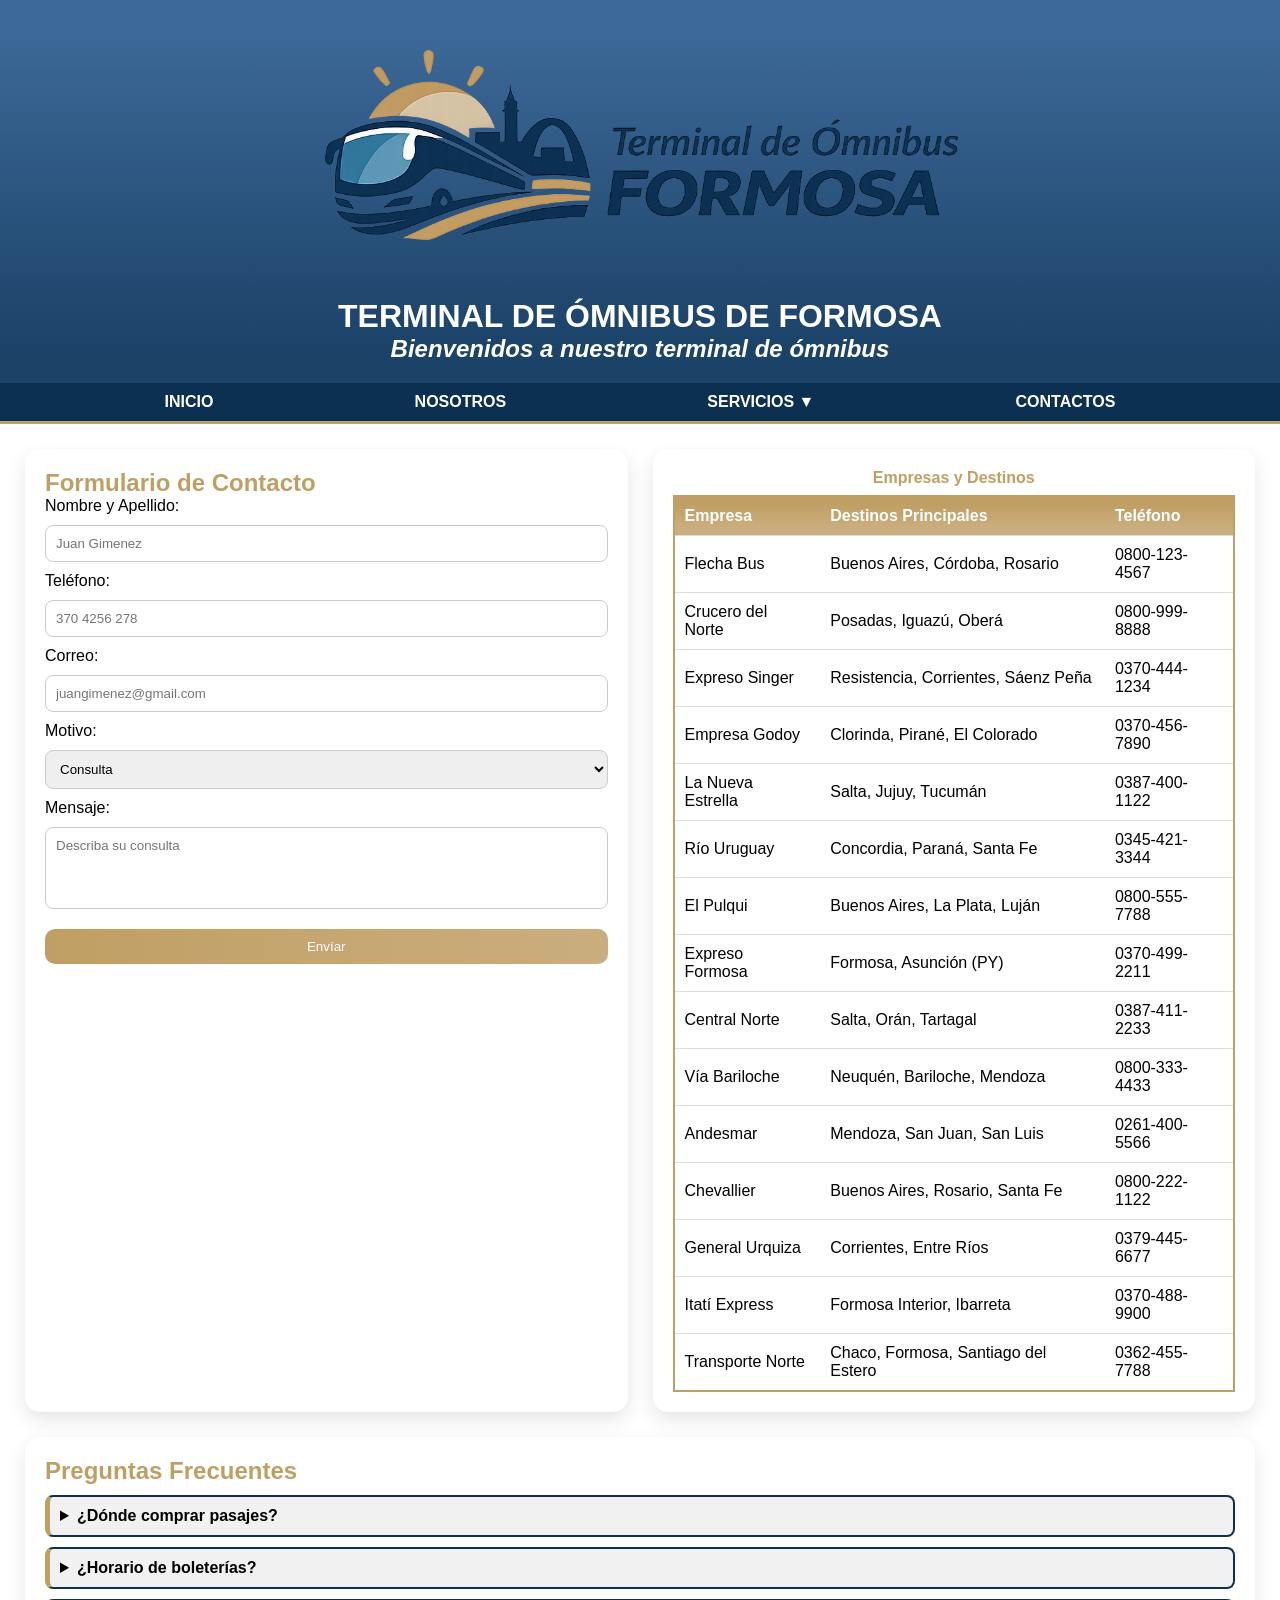
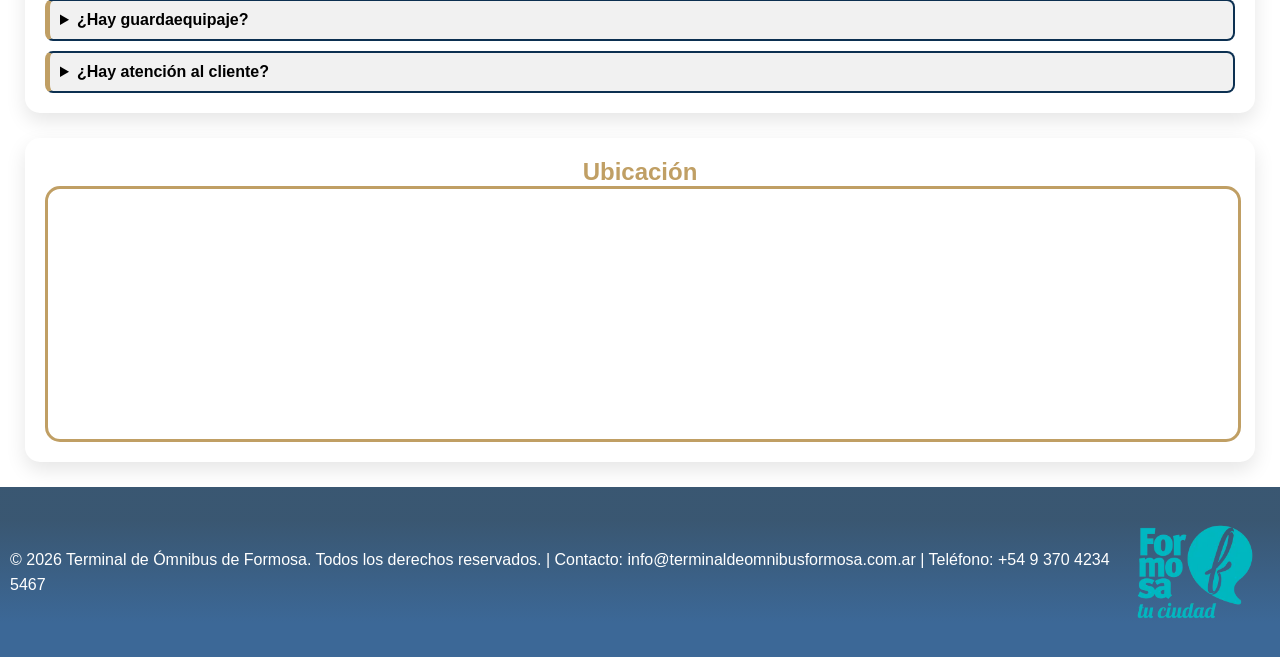
<file: contactos.html>
<!doctype html>
<html lang="en">
  <head>
    <meta charset="UTF-8" />
    <meta name="viewport" content="width=device-width, initial-scale=1.0" />
    <title>Contactos</title>
    <link rel="stylesheet" href="assets/css/contactos.css" />
  </head>
  <body>
    <div class="container">
      <header>
        <div class="header-image">
          <img
            src="assets/img/logoterminal.png"
            alt="logo terminal de ómnibus de Formosa"
            class="header-logo"
          />
        </div>
        <h1><b>TERMINAL DE ÓMNIBUS DE FORMOSA</b></h1>
        <h2><i>Bienvenidos a nuestro terminal de ómnibus</i></h2>
      </header>

      <nav class="menu-nav">
        <ul>
          <li><a href="index.html">INICIO</a></li>
          <li><a href="nosotros.html">NOSOTROS</a></li>
          <li>
            <a href="#">SERVICIOS ▼</a>
            <ul class="submenu">
              <li><a href="pasajes.html">Sacá tu Pasaje</a></li>
              <li>
                <a href="encomiendas.html">Encomiendas y Envíos</a>
              </li>
            </ul>
          </li>
          <li><a href="#">CONTACTOS</a></li>
        </ul>
      </nav>
      <main class="contactos-page">
        <section class="contacto-form">
          <h2>Formulario de Contacto</h2>
          <form class="form-input" action="#" method="post">
            <label for="name-surname">Nombre y Apellido:</label>
            <input
              type="text"
              name="name-surname"
              id="name-surname"
              placeholder="Juan Gimenez"
              required
            />

            <label for="tel">Teléfono:</label>
            <input
              type="tel"
              name="tel"
              id="tel"
              placeholder="370 4256 278"
              required
            />

            <label for="mail">Correo:</label>
            <input
              type="email"
              name="mail"
              id="mail"
              placeholder="juangimenez@gmail.com"
              required
            />

            <label for="motivo">Motivo:</label>
            <select name="motivo" id="motivo">
              <option value="consulta">Consulta</option>
              <option value="reclamo">Reclamo</option>
              <option value="objetos">Objetos Perdidos</option>
              <option value="otros">Otros</option>
            </select>

            <label for="mensaje">Mensaje:</label>
            <textarea
              name="mensaje"
              id="mensaje"
              placeholder="Describa su consulta"
              rows="4"
            ></textarea>

            <button type="submit">Envíar</button>
          </form>
        </section>

        <section class="contactos-table">
          <table class="table-structure">
            <caption>
              Empresas y Destinos
            </caption>

            <thead>
              <tr>
                <th>Empresa</th>
                <th>Destinos Principales</th>
                <th>Teléfono</th>
              </tr>
            </thead>

            <tbody>
              <tr>
                <td>Flecha Bus</td>
                <td>Buenos Aires, Córdoba, Rosario</td>
                <td>0800-123-4567</td>
              </tr>

              <tr>
                <td>Crucero del Norte</td>
                <td>Posadas, Iguazú, Oberá</td>
                <td>0800-999-8888</td>
              </tr>

              <tr>
                <td>Expreso Singer</td>
                <td>Resistencia, Corrientes, Sáenz Peña</td>
                <td>0370-444-1234</td>
              </tr>

              <tr>
                <td>Empresa Godoy</td>
                <td>Clorinda, Pirané, El Colorado</td>
                <td>0370-456-7890</td>
              </tr>

              <tr>
                <td>La Nueva Estrella</td>
                <td>Salta, Jujuy, Tucumán</td>
                <td>0387-400-1122</td>
              </tr>

              <tr>
                <td>Río Uruguay</td>
                <td>Concordia, Paraná, Santa Fe</td>
                <td>0345-421-3344</td>
              </tr>

              <tr>
                <td>El Pulqui</td>
                <td>Buenos Aires, La Plata, Luján</td>
                <td>0800-555-7788</td>
              </tr>

              <tr>
                <td>Expreso Formosa</td>
                <td>Formosa, Asunción (PY)</td>
                <td>0370-499-2211</td>
              </tr>

              <tr>
                <td>Central Norte</td>
                <td>Salta, Orán, Tartagal</td>
                <td>0387-411-2233</td>
              </tr>

              <tr>
                <td>Vía Bariloche</td>
                <td>Neuquén, Bariloche, Mendoza</td>
                <td>0800-333-4433</td>
              </tr>

              <tr>
                <td>Andesmar</td>
                <td>Mendoza, San Juan, San Luis</td>
                <td>0261-400-5566</td>
              </tr>

              <tr>
                <td>Chevallier</td>
                <td>Buenos Aires, Rosario, Santa Fe</td>
                <td>0800-222-1122</td>
              </tr>

              <tr>
                <td>General Urquiza</td>
                <td>Corrientes, Entre Ríos</td>
                <td>0379-445-6677</td>
              </tr>

              <tr>
                <td>Itatí Express</td>
                <td>Formosa Interior, Ibarreta</td>
                <td>0370-488-9900</td>
              </tr>

              <tr>
                <td>Transporte Norte</td>
                <td>Chaco, Formosa, Santiago del Estero</td>
                <td>0362-455-7788</td>
              </tr>
            </tbody>
          </table>
        </section>

        <section class="preguntas-frec">
          <h2>Preguntas Frecuentes</h2>

          <details>
            <summary>¿Dónde comprar pasajes?</summary>
            <p>
              Los pasajes se pueden adquirir en boleterías o de forma online.
            </p>
          </details>

          <details>
            <summary>¿Horario de boleterías?</summary>
            <p>De 06:00 a 22:00 hs todos los días.</p>
          </details>

          <details>
            <summary>¿Hay guardaequipaje?</summary>
            <p>Sí, disponible dentro de la terminal.</p>
          </details>

          <details>
            <summary>¿Hay atención al cliente?</summary>
            <p>Sí, en el sector de informes.</p>
          </details>
        </section>

        <section class="contactos-map">
          <h2>Ubicación</h2>
          <div class="map-container">
            <iframe
              src="https://www.google.com/maps/embed?pb=!1m18!1m12!1m3!1d3580.18171465026!2d-58.196700024118776!3d-26.190766477084868!2m3!1f0!2f0!3f0!3m2!1i1024!2i768!4f13.1!3m3!1m2!1s0x945caf3f0fef9c9b%3A0x8536237dc308398d!2sTERMINAL%20DE%20%C3%93MNIBUS%20DE%20FORMOSA!5e0!3m2!1ses!2sar!4v1776659757624!5m2!1ses!2sar"
              allowfullscreen=""
              loading="lazy"
              referrerpolicy="no-referrer-when-downgrade"
            ></iframe>
          </div>
        </section>
      </main>

      <footer>
        <p>
          &copy; 2026 Terminal de Ómnibus de Formosa. Todos los derechos
          reservados. | Contacto: info@terminaldeomnibusformosa.com.ar |
          Teléfono: +54 9 370 4234 5467
        </p>
        <img
          src="assets/img/formosa-tu-ciudad.webp"
          alt="Formosa, tu ciudad"
          class="footer-image"
        />
      </footer>
    </div>
  </body>
</html>
</file>
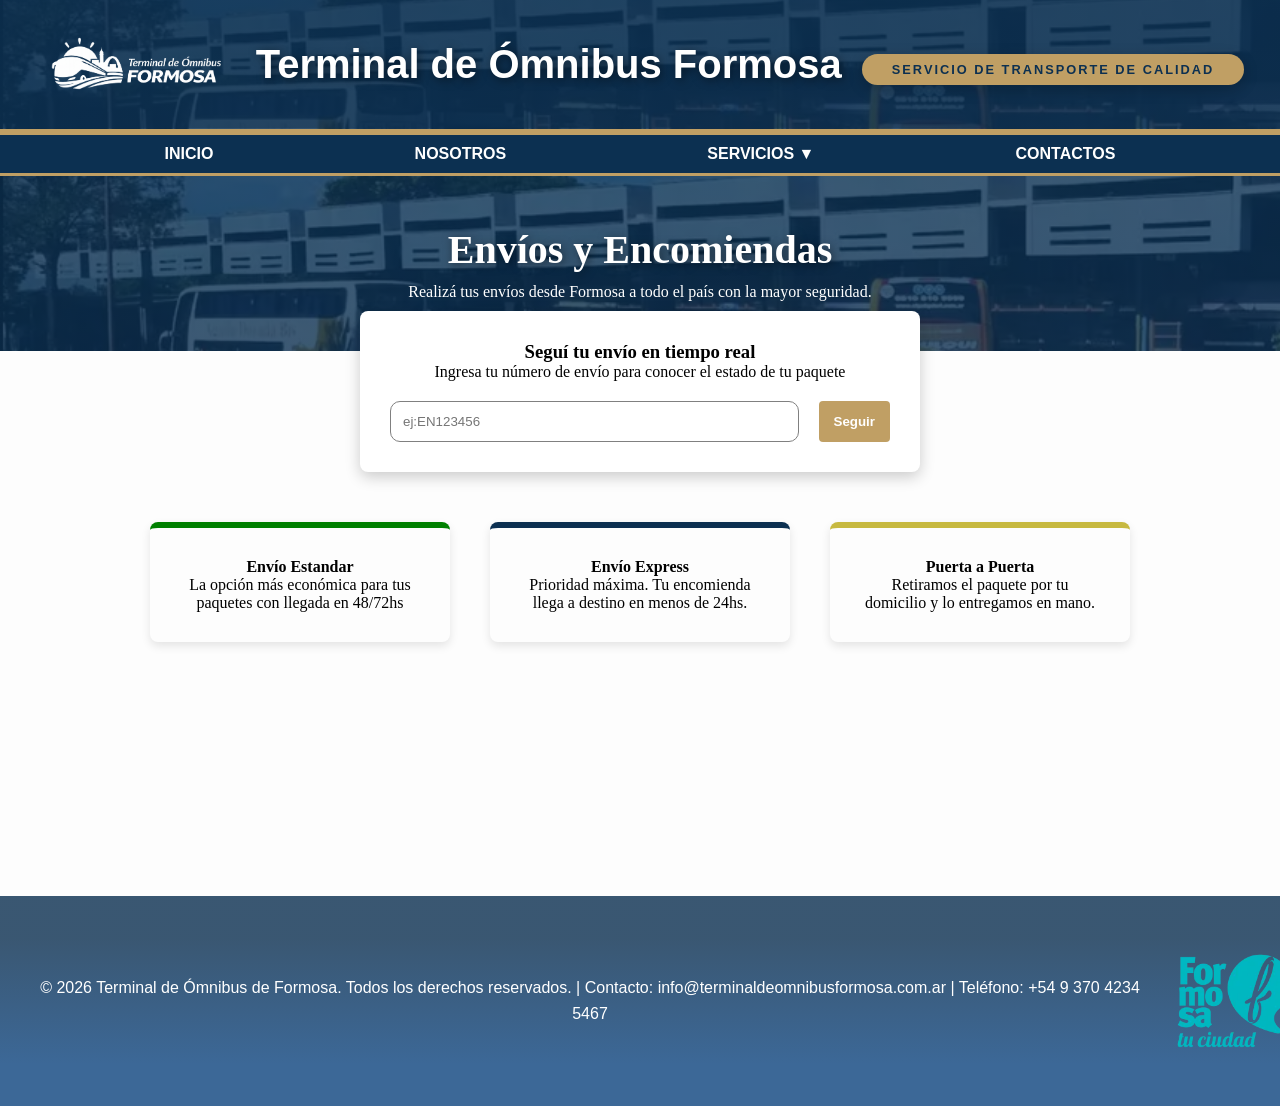
<file: encomiendas.html>
<!doctype html>
<html lang="en">
  <head>
    <meta charset="UTF-8" />
    <meta name="viewport" content="width=device-width, initial-scale=1.0" />
    <title>Encomiendas</title>
    <link rel="stylesheet" href="assets/css/styles.css" />
    <link rel="stylesheet" href="assets/css/servicios/encomiendas.css" />
  </head>
  <body>
    <header>
      <div class="header-top">
        <img
          src="assets/img/logoterminal.png"
          alt="logo de la terminal"
        />

        <h1>Terminal de Ómnibus Formosa</h1>

        <h2>SERVICIO DE TRANSPORTE DE CALIDAD</h2>
      </div>
    </header>

    <nav class="menu-nav">
      <ul>
        <li><a href="index.html">INICIO</a></li>
        <li><a href="nosotros.html">NOSOTROS</a></li>
        <li>
          <a href="#">SERVICIOS ▼</a>
          <ul class="submenu">
            <li><a href="pasajes.html">Sacá tu Pasaje</a></li>
            <li><a href="encomiendas.html">Encomiendas y Envíos</a></li>
          </ul>
        </li>
        <li><a href="contactos.html">CONTACTOS</a></li>
      </ul>
    </nav>

    <main class="contenedor-encomiendas">
      <section class="presentacion-envios">
        <h1>Envíos y Encomiendas</h1>
        <p>
          Realizá tus envíos desde Formosa a todo el país con la mayor
          seguridad.
        </p>
      </section>

      <section class="seguimiento-envio">
        <div class="info">
          <h3>Seguí tu envío en tiempo real</h3>
          <p>Ingresa tu número de envío para conocer el estado de tu paquete</p>

          <div class="busqueda-seg">
            <input type="text" placeholder="ej:EN123456" class="input-numero" />
            <button type="button" class="boton-seg">Seguir</button>
          </div>
        </div>
      </section>

      <section class="tarjetas-envios">
        <article class="tarj-uno">
          <h4>Envío Estandar</h4>
          <p>
            La opción más económica para tus paquetes con llegada en 48/72hs
          </p>
        </article>

        <article class="tarj-dos">
          <h4>Envío Express</h4>
          <p>
            Prioridad máxima. Tu encomienda llega a destino en menos de 24hs.
          </p>
        </article>

        <article class="tarj-tres">
          <h4>Puerta a Puerta</h4>
          <p>
            Retiramos el paquete por tu domicilio y lo entregamos en mano.
          </p>
        </article>

      </section>

    </main>

    <footer>
      <p>
        &copy; 2026 Terminal de Ómnibus de Formosa. Todos los derechos
        reservados. | Contacto: info@terminaldeomnibusformosa.com.ar | Teléfono:
        +54 9 370 4234 5467
      </p>
      <img
        src="../assets/img/formosa-tu-ciudad.webp"
        alt="Formosa, tu ciudad"
        class="footer-image"
      />
    </footer>
  </body>
</html>
</file>
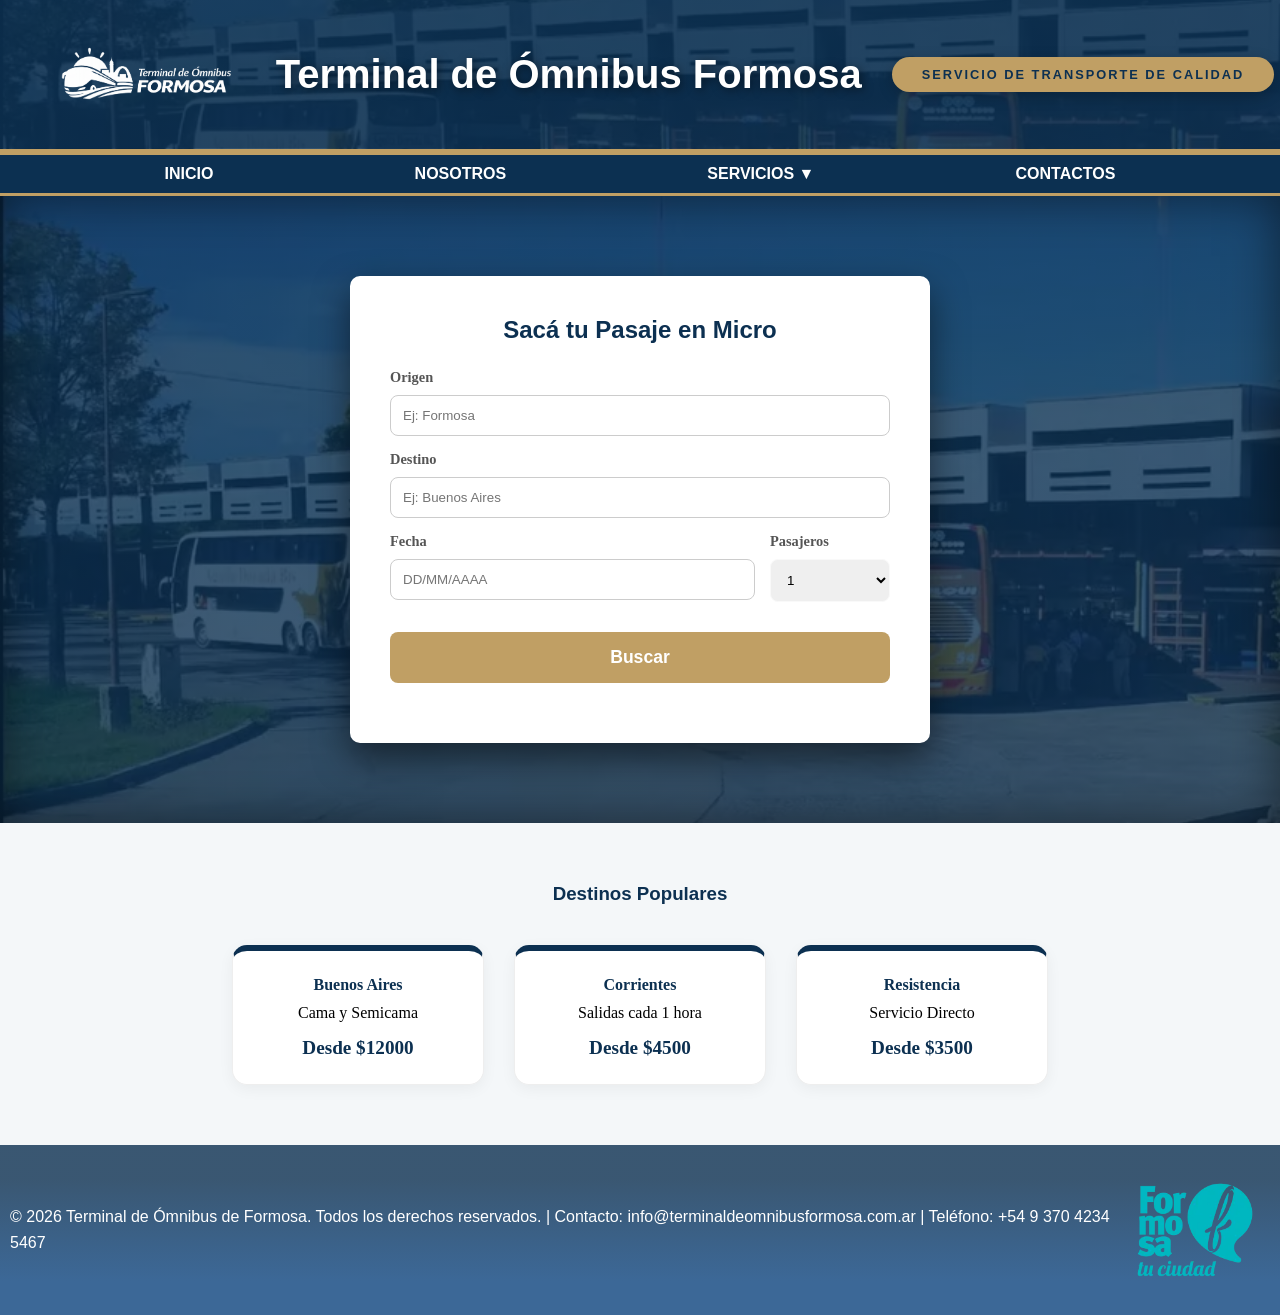
<file: pasajes.html>
<!doctype html>
<html lang="en">
  <head>
    <meta charset="UTF-8" />
    <meta name="viewport" content="width=device-width, initial-scale=1.0" />
    <title>Pasajes</title>
    <link rel="stylesheet" href="../assets/css/styles.css" />
    <link rel="stylesheet" href="../assets/css/servicios/pasajes.css" />
  </head>
  <body>
    <header>
    <div class="header-top">
        <img src="../assets/img/logoterminal.png" alt="logo de la terminal" />
        <h1>Terminal de Ómnibus Formosa</h1>
        <h2>SERVICIO DE TRANSPORTE DE CALIDAD</h2>
    </div>
</header>

    <nav class="menu-nav">
      <ul>
        <li><a href="index.html">INICIO</a></li>
        <li><a href="nosotros.html">NOSOTROS</a></li>
        <li>
          <a href="#">SERVICIOS ▼</a>
          <ul class="submenu">
            <li><a href="pasajes.html">Sacá tu Pasaje</a></li>
            <li><a href="encomiendas.html">Encomiendas y Envíos</a></li>
          </ul>
        </li>
        <li><a href="contactos.html">CONTACTOS</a></li>
      </ul>
    </nav>

    <main class="pasajes-principal">
      <section class="seccion-busqueda">
        <div class="cuadro-busq">
          <h2>Sacá tu Pasaje en Micro</h2>
          <form action="#" class="formulario-pasajes">
            <div class="campos">
              <div class="inputs">
                <label>Origen</label>
                <input type="text" placeholder="Ej: Formosa" />
              </div>

              <div class="inputs">
                <label>Destino</label>
                <input type="text" placeholder="Ej: Buenos Aires" />
              </div>

              <div class="fila-doble">
                <div class="inputs">
                  <label>Fecha</label>
                  <input type="text" placeholder="DD/MM/AAAA" />
                </div>

                <div class="inputs pasajeros">
                  <label>Pasajeros</label>
                  <select>
                    <option value="1">1</option>
                    <option value="2">2</option>
                    <option value="3">3</option>
                    <option value="4">4</option>
                    <option value="5">5 o más</option>
                  </select>
                </div>
              </div>

              <button type="submit" class="boton-buscar">Buscar</button>
            </div>
          </form>
        </div>
      </section>
      <section class="destinos-populares">
        <h3>Destinos Populares</h3>
        <div class="lista-destinos">
          <article class="destino">
            <div class="info-destino">
              <h4>Buenos Aires</h4>
              <p>Cama y Semicama</p>
              <span class="precio">Desde $12000</span>
            </div>
          </article>

          <article class="destino">
            <div class="info-destino">
              <h4>Corrientes</h4>
              <p>Salidas cada 1 hora</p>
              <span class="precio">Desde $4500</span>
            </div>
          </article>

          <article class="destino">
            <div class="info-destino">
              <h4>Resistencia</h4>
              <p>Servicio Directo</p>
              <span class="precio">Desde $3500</span>
            </div>
          </article>
        </div>
      </section>
    </main>

    <footer>
      <p>
        &copy; 2026 Terminal de Ómnibus de Formosa. Todos los derechos
        reservados. | Contacto: info@terminaldeomnibusformosa.com.ar | Teléfono:
        +54 9 370 4234 5467
      </p>
      <img
        src="../assets/img/formosa-tu-ciudad.webp"
        alt="Formosa, tu ciudad"
        class="footer-image"
      />
    </footer>
  </body>
</html>
</file>
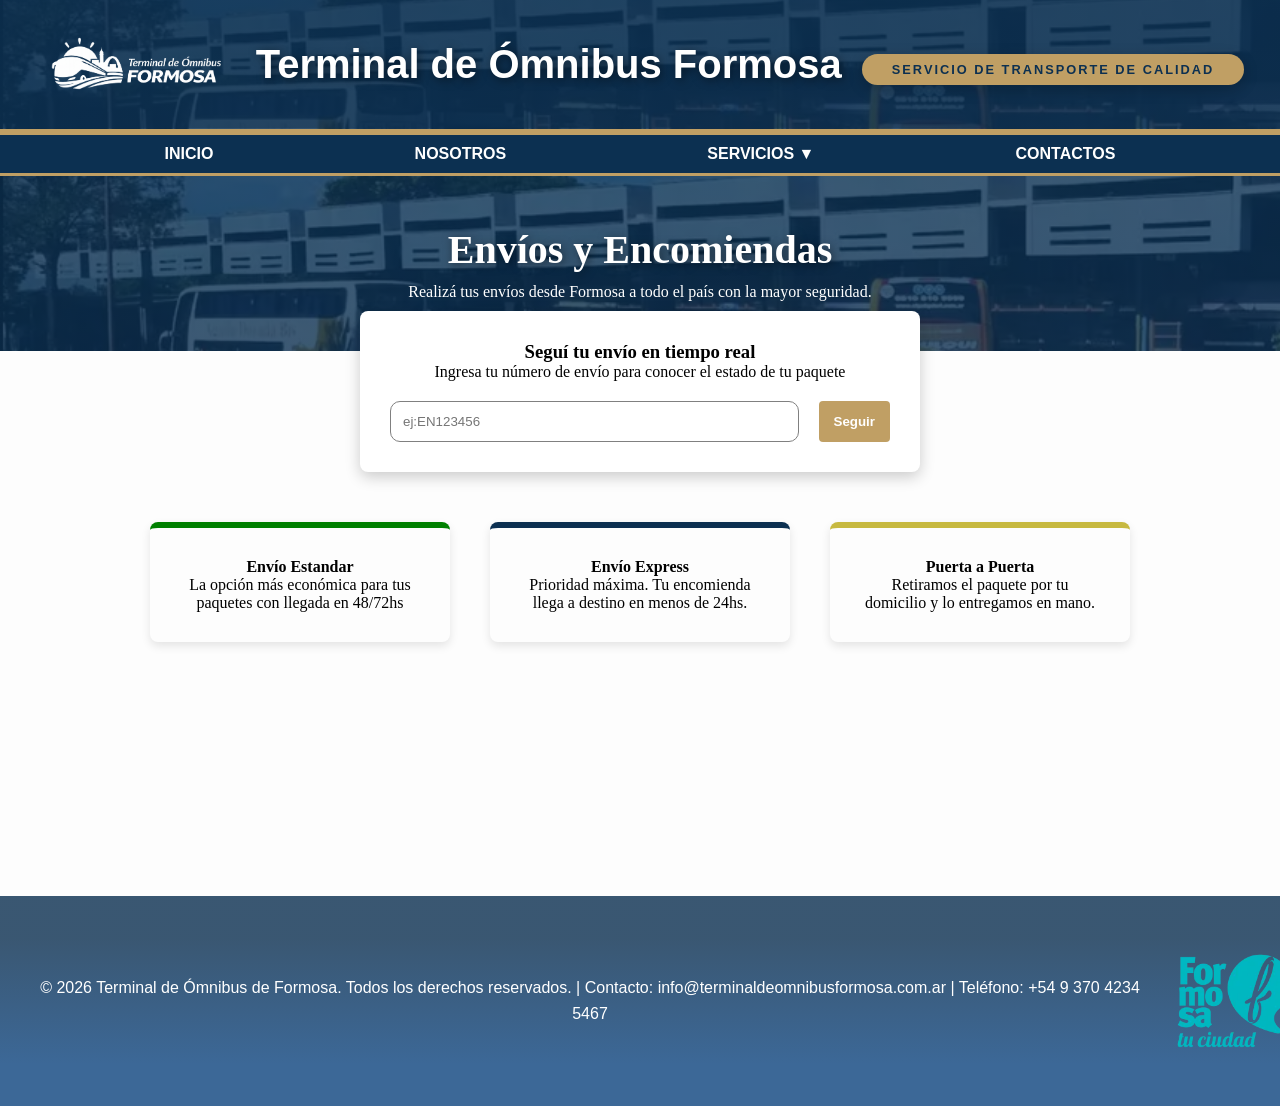
<file: servicios /encomiendas.html>
<!doctype html>
<html lang="en">
  <head>
    <meta charset="UTF-8" />
    <meta name="viewport" content="width=device-width, initial-scale=1.0" />
    <title>Encomiendas</title>
    <link rel="stylesheet" href="../assets/css/styles.css" />
    <link rel="stylesheet" href="../assets/css/servicios/encomiendas.css" />
  </head>
  <body>
    <header>
      <div class="header-top">
        <img
          src="../assets/img/logoterminal.png"
          alt="logo de la terminal"
        />

        <h1>Terminal de Ómnibus Formosa</h1>

        <h2>SERVICIO DE TRANSPORTE DE CALIDAD</h2>
      </div>
    </header>

    <nav class="menu-nav">
      <ul>
        <li><a href="../index.html">INICIO</a></li>
        <li><a href="../nosotros.html">NOSOTROS</a></li>
        <li>
          <a href="#">SERVICIOS ▼</a>
          <ul class="submenu">
            <li><a href="pasajes.html">Sacá tu Pasaje</a></li>
            <li><a href="encomiendas.html">Encomiendas y Envíos</a></li>
          </ul>
        </li>
        <li><a href="../contactos.html">CONTACTOS</a></li>
      </ul>
    </nav>

    <main class="contenedor-encomiendas">
      <section class="presentacion-envios">
        <h1>Envíos y Encomiendas</h1>
        <p>
          Realizá tus envíos desde Formosa a todo el país con la mayor
          seguridad.
        </p>
      </section>

      <section class="seguimiento-envio">
        <div class="info">
          <h3>Seguí tu envío en tiempo real</h3>
          <p>Ingresa tu número de envío para conocer el estado de tu paquete</p>

          <div class="busqueda-seg">
            <input type="text" placeholder="ej:EN123456" class="input-numero" />
            <button type="button" class="boton-seg">Seguir</button>
          </div>
        </div>
      </section>

      <section class="tarjetas-envios">
        <article class="tarj-uno">
          <h4>Envío Estandar</h4>
          <p>
            La opción más económica para tus paquetes con llegada en 48/72hs
          </p>
        </article>

        <article class="tarj-dos">
          <h4>Envío Express</h4>
          <p>
            Prioridad máxima. Tu encomienda llega a destino en menos de 24hs.
          </p>
        </article>

        <article class="tarj-tres">
          <h4>Puerta a Puerta</h4>
          <p>
            Retiramos el paquete por tu domicilio y lo entregamos en mano.
          </p>
        </article>

      </section>

    </main>

    <footer>
      <p>
        &copy; 2026 Terminal de Ómnibus de Formosa. Todos los derechos
        reservados. | Contacto: info@terminaldeomnibusformosa.com.ar | Teléfono:
        +54 9 370 4234 5467
      </p>
      <img
        src="../assets/img/formosa-tu-ciudad.webp"
        alt="Formosa, tu ciudad"
        class="footer-image"
      />
    </footer>
  </body>
</html>
</file>
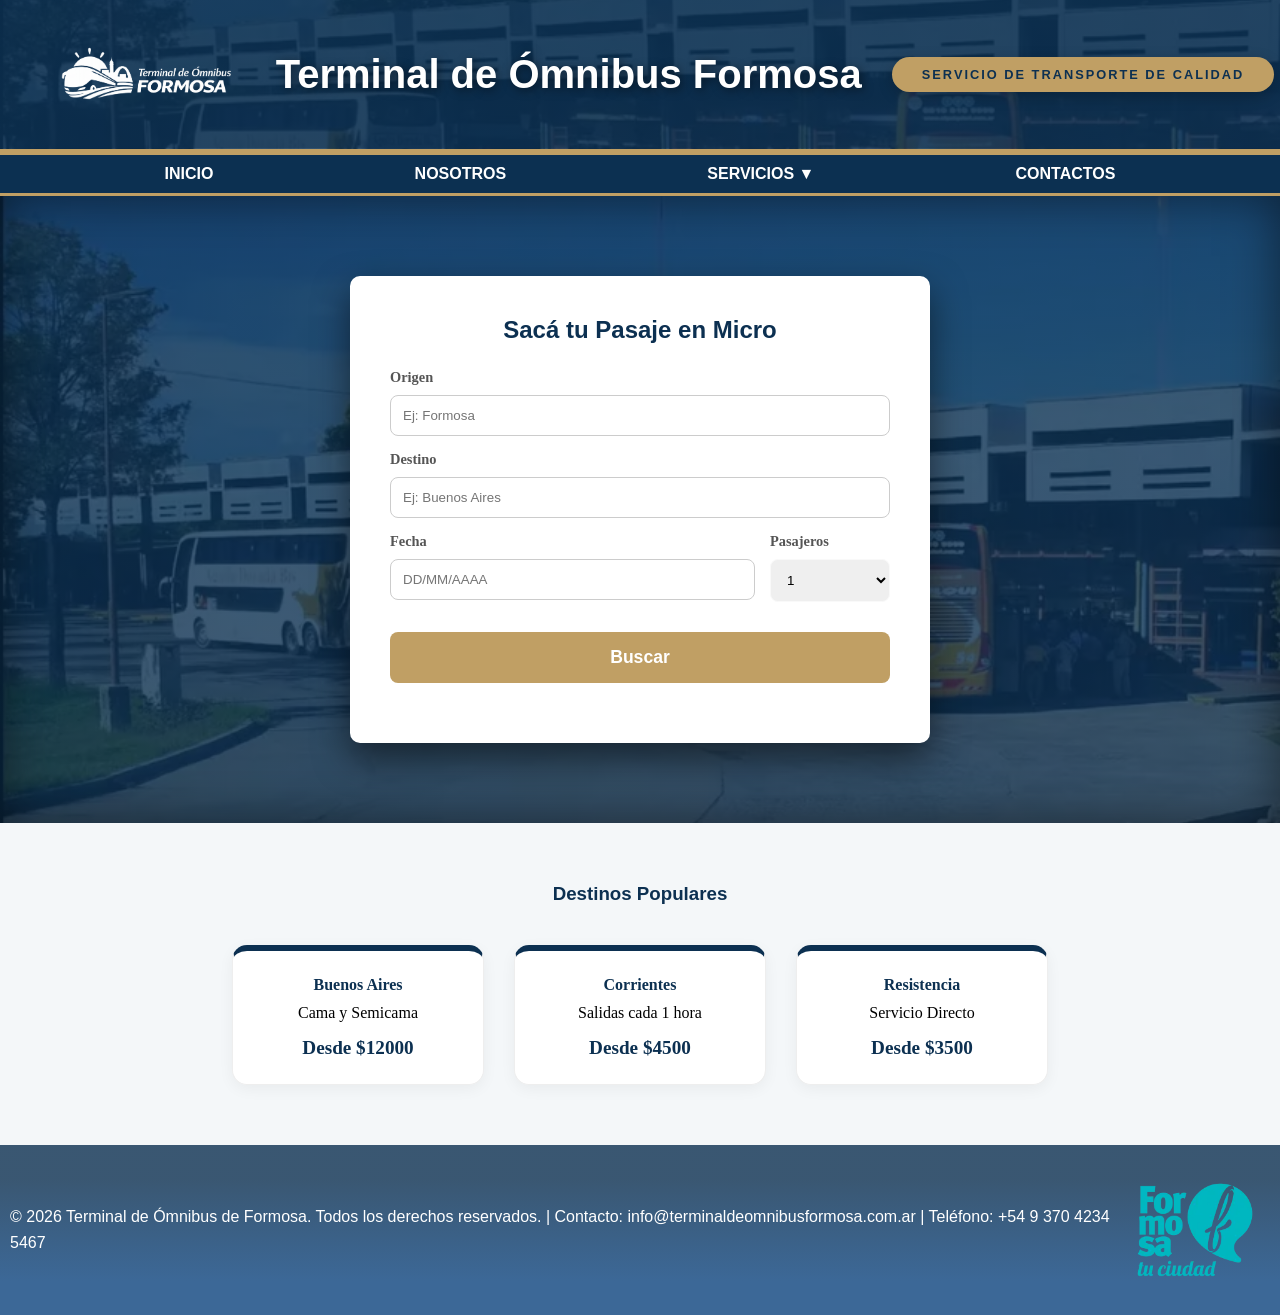
<file: servicios /pasajes.html>
<!doctype html>
<html lang="en">
  <head>
    <meta charset="UTF-8" />
    <meta name="viewport" content="width=device-width, initial-scale=1.0" />
    <title>Pasajes</title>
    <link rel="stylesheet" href="../assets/css/styles.css" />
    <link rel="stylesheet" href="../assets/css/servicios/pasajes.css" />
  </head>
  <body>
    <header>
    <div class="header-top">
        <img src="../assets/img/logoterminal.png" alt="logo de la terminal" />
        <h1>Terminal de Ómnibus Formosa</h1>
        <h2>SERVICIO DE TRANSPORTE DE CALIDAD</h2>
    </div>
</header>

    <nav class="menu-nav">
      <ul>
        <li><a href="../index.html">INICIO</a></li>
        <li><a href="../nosotros.html">NOSOTROS</a></li>
        <li>
          <a href="#">SERVICIOS ▼</a>
          <ul class="submenu">
            <li><a href="pasajes.html">Sacá tu Pasaje</a></li>
            <li><a href="encomiendas.html">Encomiendas y Envíos</a></li>
          </ul>
        </li>
        <li><a href="../contactos.html">CONTACTOS</a></li>
      </ul>
    </nav>

    <main class="pasajes-principal">
      <section class="seccion-busqueda">
        <div class="cuadro-busq">
          <h2>Sacá tu Pasaje en Micro</h2>
          <form action="#" class="formulario-pasajes">
            <div class="campos">
              <div class="inputs">
                <label>Origen</label>
                <input type="text" placeholder="Ej: Formosa" />
              </div>

              <div class="inputs">
                <label>Destino</label>
                <input type="text" placeholder="Ej: Buenos Aires" />
              </div>

              <div class="fila-doble">
                <div class="inputs">
                  <label>Fecha</label>
                  <input type="text" placeholder="DD/MM/AAAA" />
                </div>

                <div class="inputs pasajeros">
                  <label>Pasajeros</label>
                  <select>
                    <option value="1">1</option>
                    <option value="2">2</option>
                    <option value="3">3</option>
                    <option value="4">4</option>
                    <option value="5">5 o más</option>
                  </select>
                </div>
              </div>

              <button type="submit" class="boton-buscar">Buscar</button>
            </div>
          </form>
        </div>
      </section>
      <section class="destinos-populares">
        <h3>Destinos Populares</h3>
        <div class="lista-destinos">
          <article class="destino">
            <div class="info-destino">
              <h4>Buenos Aires</h4>
              <p>Cama y Semicama</p>
              <span class="precio">Desde $12000</span>
            </div>
          </article>

          <article class="destino">
            <div class="info-destino">
              <h4>Corrientes</h4>
              <p>Salidas cada 1 hora</p>
              <span class="precio">Desde $4500</span>
            </div>
          </article>

          <article class="destino">
            <div class="info-destino">
              <h4>Resistencia</h4>
              <p>Servicio Directo</p>
              <span class="precio">Desde $3500</span>
            </div>
          </article>
        </div>
      </section>
    </main>

    <footer>
      <p>
        &copy; 2026 Terminal de Ómnibus de Formosa. Todos los derechos
        reservados. | Contacto: info@terminaldeomnibusformosa.com.ar | Teléfono:
        +54 9 370 4234 5467
      </p>
      <img
        src="../assets/img/formosa-tu-ciudad.webp"
        alt="Formosa, tu ciudad"
        class="footer-image"
      />
    </footer>
  </body>
</html>
</file>
<file: assets/css/contactos.css>
/*  PALETAS DE COLORES

#3C6897 celeste
#626D7B gris
#0c3051 azul oscuro
#c09f64 dorado
#d6c3a5 beige 

*/

/* TODO */
* {
  margin: 0;
  padding: 0;
}

.container {
  display: grid;
  grid-template-rows: 1fr, 1fr;
  min-height: 100vh;
}

/* HEADER */
header img {
  max-width: 100%;
  width: 750px;
  float: left;
}

header {
  background: linear-gradient(to bottom, #3c6897 10%, #0c3051aa 90%);
  font-family: Verdana, Geneva, Tahoma, sans-serif;
  background-color: #3c6897;
  color: white;
  text-align: center;
  padding: 20px;
  display: flex;
  flex-direction: column;
  align-items: center;
  justify-content: center;
}

.header-image {
  margin-bottom: 20px;
}

header h1 header h2 {
  display: block;
  font-size: 2.5em;
  margin-bottom: 15px;
  background-color: #0c3051;
}

/* NAV */
.menu-nav {
  background-color: #0c3051;
  border-bottom: 3px solid #c09f64;
  padding: 0 5%;
  max-width: 100%;
}

.menu-nav ul {
  list-style-type: none;
  padding: 0px;
  text-align: center;
  margin: 0px;
  display: flex;
  justify-content: space-around;
}

.menu-nav a {
  display: block;
  padding: 10px 100px;

  color: #ffff;
  text-decoration: none;
  font-family: "Segoe UI", sans-serif;
  font-size: 1rem;
  font-weight: 600;
  transition: 0.3s;
}
.menu-nav a:hover {
  background-color: #c09f64;
  color: #0c3051;
}

.menu-nav ul li {
  position: relative;
}

.menu-nav ul li:hover .submenu {
  display: flex;
  flex-direction: column;
}
.menu-nav ul li .submenu {
  display: none;
  background-color: #5f5c5c;
  width: auto;
  position: absolute;
}

/* MAIN */

.contactos-page h2 {
  color: #c09f64;
}

.contactos-page {
  font-family: "Segoe UI", Tahoma, Geneva, Verdana, sans-serif;
  display: grid;
  grid-template-columns: 1fr 1fr; /* ← fijo 2 columnas */
  gap: 25px;
  padding: 25px;
}

.contactos-page section:hover {
  transform: translateY(-5px);
  transition: 0.2s;
}

.contactos-page section {
  background-color: #ffffff;
  padding: 20px;
  border-radius: 15px;
  box-shadow: 0 8px 20px rgba(0, 0, 0, 0.1);
}

.form-input {
  display: flex;
  flex-direction: column;
  gap: 10px;
}

.form-input input,
.form-input select,
.form-input textarea {
  padding: 10px;
  border-radius: 8px;
  border: 1px solid #ccc;
}

.form-input select:focus,
.form-input input:focus,
.form-input textarea:focus {
  outline: none;
  border: 2px solid #c09f64;
  box-shadow: 0 0 5px #c09f64;
  transition: 0.2s;
}

.form-input button {
  margin-top: 10px;
  padding: 10px;
  border: none;
  border-radius: 10px;
  background: linear-gradient(90deg, #c09f64, #c09e64d5);
  color: white;
  cursor: pointer;
}

.form-input button:hover {
  background-color: #0c3051aa;
}

.table-structure {
  width: 100%;
  border-collapse: collapse;
  border: 2px solid #c09f64;
}

.table-structure th,
.table-structure td {
  padding: 10px;
  border-bottom: 1px solid #ddd;
  text-align: left;
}

.table-structure th {
  background: linear-gradient(to bottom, #c09f64 20%, #c09e64d5 80%);
  color: white;
}

caption {
  font-weight: bold;
  margin-bottom: 8px;
  color: #c09f64;
}

.preguntas-frec {
  grid-column: span 2;
}

details {
  background-color: #f1f1f1;
  padding: 10px;
  border-radius: 8px;
  margin-top: 10px;
  border: 2px solid #0c3051;
  border-left: 5px solid #c09f64;
}

summary {
  cursor: pointer;
  font-weight: bold;
}

textarea {
  resize: none;
  font-family: "Segoe UI", Tahoma, Geneva, Verdana, sans-serif;
}

.map-container {
  width: 100%;
  height: 250px;
  border-radius: 15px;
  overflow: hidden;
  border-radius: 15px;
  overflow: hidden;
  border: 3px solid #c09f64;
}

.map-container iframe {
  width: 100%;
  height: 100%;
  border: 0;
}

.contactos-map {
  grid-column: span 2;
  text-align: center;
}
/*FIN MAIN*/

/* FOOTER */
footer {
  background: linear-gradient(to top, #3c6897 20%, #0c3051cf 80%);
  display: flex;
  align-items: center;
  gap: 10px;
  padding: 10px;
  justify-content: center;
  flex-direction: row;
  max-width: 100%;
}

footer p {
  font-family: "Segoe UI", Tahoma, Geneva, Verdana, sans-serif;
  line-height: 1.6;
  color: #fff;
}

footer img {
  width: 150px;
  max-width: 100%;
}
</file>
<file: assets/css/styles.css>
/*  PALETAS DE COLORES

#3C6897 celeste
#626D7B gris
#0c3051 azul oscuro
#c09f64 dorado
#d6c3a5 beige 

*/

/* TODO */
* {
  margin: 0;
  padding: 0;
}

.container {
  display: grid;
  grid-template-rows: 1fr, 1fr;
  min-height: 100vh;
}

/* HEADER */
header img {
  max-width: 100%;
  width: 750px;
  float: left;
}

header {
  background: linear-gradient(to bottom, #3c6897 10%, #0c3051aa 90%);
  font-family: Verdana, Geneva, Tahoma, sans-serif;
  background-color: #3c6897;
  color: white;
  text-align: center;
  padding: 20px;
  display: flex;
  flex-direction: column;
  align-items: center;
  justify-content: center;
}

.header-image {
  margin-bottom: 20px;
}

header h1 header h2 {
  display: block;
  font-size: 2.5em;
  margin-bottom: 15px;
  background-color: #0c3051;
}

/* NAV */
.menu-nav {
  background-color: #0c3051;
  border-bottom: 3px solid #c09f64;
  padding: 0 5%;
  max-width: 100%;
}

.menu-nav ul {
  list-style-type: none;
  padding: 0px;
  text-align: center;
  margin: 0px;
  display: flex;
  justify-content: space-around;
}

.menu-nav a {
  display: block;
  padding: 10px 100px;

  color: #ffff;
  text-decoration: none;
  font-family: "Segoe UI", sans-serif;
  font-size: 1rem;
  font-weight: 600;
  transition: 0.3s;
}
.menu-nav a:hover {
  background-color: #c09f64;
  color: #0c3051;
}

.menu-nav ul li {
  position: relative;
}

.menu-nav ul li:hover .submenu {
  display: flex;
  flex-direction: column;
}
.menu-nav ul li .submenu {
  display: none;
  background-color: #5f5c5c;
  width: auto;
  position: absolute;
}

/* MAIN */
main {
  background-color: #fdfdfd;
}

.main-introduccion {
  font-size: 20px;
  color: #000000;
  line-height: 1.6;
  margin-top: 5px;
  font-family: "Segoe UI", Tahoma, Geneva, Verdana, sans-serif;
}

.main-introduccion h2 {
  font-size: 28px;
  color: #c09f64;
  margin: 15px;
  margin-bottom: 10px;
  font-weight: 900;
  font-family: "Segoe UI", Tahoma, Geneva, Verdana, sans-serif;
}

.main-introduccion p {
  margin: 15px;
}

.main-aside {
  background-color: #e9e9e9;
  padding: 20px;
  color: #333;
  border-radius: 10px; /* Esquinas redondeadas */
  box-shadow: 0px 4px 10px rgba(0, 0, 0, 0.15); /* Sombra suave */
  border: 2px solid #c09f64; /* Borde dorado */
  width: 70%;
  text-align: center;
  margin: 20px auto;
  font-style: italic;
  font-family: "Segoe UI", Tahoma, Geneva, Verdana, sans-serif;
  margin-top: 25px;
}

.main-table {
  width: 80%; /* Ajusto el tamaño de la tabla */
  border-collapse: collapse; /* Elimina los espacios entre celdas */
  padding: 12px;
  background-color: #e9e9e9;
  color: #333;
  margin: 20px auto;
  box-shadow: 0px 4px 10px rgba(0, 0, 0, 0.15); /* Sombra suave */
  border-radius: 10px; /* Esquinas redondeadas */
  overflow: hidden; /*Oculta el contenido que excede los límites de la tabla */
  min-width: 600px; /* Ancho mínimo de la tabla */
  font-family: "Segoe UI", Tahoma, Geneva, Verdana, sans-serif;
  margin-top: 25px;
}

.main-table th,
.main-table td {
  border: 1px solid #626d7bac;
  padding: 12px;
  text-align: left;
  font-family: "Segoe UI", Tahoma, Geneva, Verdana, sans-serif;
}

.main-table thead {
  background: linear-gradient(90deg, #c09f64, #a8844f); /* Degradado dorado */
  text-transform: uppercase; /* Convierte el texto a mayúsculas */
  letter-spacing: 1px; /* Espaciado entre letras */
  color: #fff;
}

/* FOOTER */

footer {
  background: linear-gradient(to top, #3c6897 20%, #0c3051cf 80%);
  display: flex;
  align-items: center;
  gap: 10px;
  padding: 10px;
  justify-content: center;
  flex-direction: row;
  max-width: 100%;
}

footer p {
  font-family: "Segoe UI", Tahoma, Geneva, Verdana, sans-serif;
  line-height: 1.6;
  color: #fff;
}

footer img {
  width: 150px;
  max-width: 100%;
}
</file>
<file: assets/css/servicios/encomiendas.css>
/* header  */
header {
    background: #0c3051; 
   
    background: linear-gradient(#0c3051e6, rgba(12, 48, 81, 0.9)), 
                url('../../img/entrada-bus-terminal-formosa.original.format-avif.webp');
    background-position: center;
    background-size: cover;
    padding: 30px 0 20px 0; 
    border-bottom: 6px solid #c09f64; 
    display: flex;
    flex-direction: column; 
    align-items: center;
}

.header-top {
    display: flex;
    align-items: center; 
    justify-content: center;
    gap: 20px;
    width: 100%;
    margin-bottom: 10px;
}

header img {
    width: 200px; 
    height: auto;
    filter: brightness(0) invert(1);
}

header h1 {
    font-family: 'Segoe UI', Roboto, sans-serif;
    font-size: 2.5rem; 
    text-shadow: 2px 2px 10px rgba(0,0,0,0.5);
    color: #ffffff;
    margin: 0;
}

header h2 {
    background-color: #c09f64; 
    color: #0c3051; 
    padding: 8px 30px;
    font-size: 0.8rem;
    letter-spacing: 2px;
    border-radius: 50px; 
    box-shadow: 0 4px 15px rgba(0,0,0,0.2);
    margin-top: 10px;
    display: inline-block;
    font-style: normal; 
}


/*eestilo a presentación*/
.presentacion-envios{
    background-color: #0c3051; 
    background: linear-gradient(rgba(12, 48, 81, 0.8), rgba(12, 48, 81, 0.8)), 
                url('../../img/entrada-bus-terminal-formosa.original.format-avif.webp');
    
    background-position: 20%;
    background-size: cover;
    color: #ffffff;           
    text-align: center;        
    padding: 50px 20px;       
}

.presentacion-envios h1 {
    text-shadow: 2px 2px 10px rgba(0,0,0,0.5);
    font-size: 2.5rem;         
    margin-bottom: 10px;       
}


/*estilos a seguimiento*/
.seguimiento-envio{
   display: flex;
   justify-content: center;
   margin-top: -40px; /*sube la caja*/
}
.info{
    background-color:white;
    padding:30px ;
    border-radius: 8px;
    box-shadow: 0 5px 15px rgba(0,0,0,0.2);
    text-align: center;
    width: 80%;
    max-width: 500px;

}

.boton-seg {
 background-color: #c09f64;
 color:#ffffff;
 border: none;
 padding: 10px 15px;
 font-weight: bold;
border-radius: 4px;
}

.busqueda-seg{
    display: flex;
    gap: 20px;/*espacio entre boton*/
    margin-top: 20px;
    
}

.input-numero{
 flex: 1; /*largo barra*/
 padding: 12px;
 border-radius: 10px;
 border: 1px solid grey;
}


/*Estilo a tarjetas de sevicios*/
.tarjetas-envios{
    display:flex;
    justify-content: center;
    gap: 40px; /* espacio entre tarjetas*/
    padding: 50px 20px;
}

/*a todas las tarjetas*/
.tarj-uno, .tarj-dos, .tarj-tres{
    background-color:color grey;
    width: 240px;/*tamaño tarjetas*/
    padding: 30px;
    text-align: center;
    border-radius: 8px;
    box-shadow: 0 4px 10px rgba(0,0,0,0.1);
    border-top: 6px solid green;
}
.tarj-dos {
    border-top-color: #0c3051;
}
.tarj-tres {
    border-top-color:#c7b940;
}
/*correciones al footer*/
main {
    min-height: 80vh; 
    display: flex;
    flex-direction: column;
}

footer {
    width: 100%;
    padding: 30px;
    margin-top: auto; 
    text-align: center;
}
</file>
<file: assets/css/servicios/pasajes.css>
/* header*/
header {
    background: linear-gradient(#0c3051e6, rgba(12, 48, 81, 0.9)), 
                url('../../img/entrada-bus-terminal-formosa.original.format-avif.webp');
    background-position: center;
    background-size: cover;
    padding: 40px 20px; 
    border-bottom: 6px solid #c09f64; 
    width: 100%;
}

.header-top {
    display: flex;
    align-items: center;   
    justify-content: center; 
    gap: 30px;              /* Espacio entre los 3 elementos */
}

header img {
    width: 200px;           /* Tamaño del logo */
    height: auto;
    filter: brightness(0) invert(1); /* Hace el logo blanco */
}

header h1 {
    font-family: 'Segoe UI', Roboto, sans-serif;
    font-size: 2.5rem; 
    text-shadow: 2px 2px 10px rgba(0,0,0,0.5);
    color: #ffffff;
    margin: 0;
}

header h2 {
    background-color: #c09f64; 
    color: #0c3051; 
    padding: 10px 30px;    
    font-size: 0.8rem;
    letter-spacing: 2px;
    border-radius: 50px; 
    box-shadow: 0 4px 15px rgba(0,0,0,0.2);
    margin: 0;        
}


/*estilos al cuadro pasajes*/
.seccion-busqueda {
    background-color: #0c3051;
    background: linear-gradient(rgba(12, 48, 81, 0.8), rgba(12, 48, 81, 0.8)), 
                url('../../img/entrada-bus-terminal-formosa.original.format-avif.webp');
    
    background-position: center;
    background-size: cover;    
    padding: 80px 20px; /*espacio del cuadro*/
    box-shadow: inset 0 0 50px rgba(0, 0, 0,0.5);
    display: flex;
    justify-content:  center;
}

.cuadro-busq{
    background-color: white;
    width: 100%;/*se adapta el ancho*/
    max-width: 500px;
    padding: 40px;/*espacio dentro*/
    border-radius: 10px;
     box-shadow: 0px 15px 35px rgba(0, 0, 0,0.5);
}

.cuadro-busq h2{
    color:#0c3051;
    text-align: center;
    margin-bottom: 25px;
    font-family: Verdana, Geneva, Tahoma, sans-serif;
}

/*estilo a todo dentro del cuadro*/
.campos{
    margin-bottom: 20px;
}

.inputs{
    display: flex;
    flex-direction: column;
    width: 100%;
    margin-bottom: 15px;
}

.inputs label{
    font-size: 0.9rem;
    font-weight: bold;
    color: #555;
    margin-bottom: 9px;/*entre texto y caja input*/
}

.inputs input{
    padding: 12px;
    border: 1px solid #ccc;
    border-radius: 8px;
}
/*fecha-pasajeros-buscar*/
.fila-doble{
    display:flex;
    gap:15px;
    margin-bottom:15px ;
}

.boton-buscar{
    width: 100% ; /*todo el ancho*/
    padding: 15px;
    background-color: #c09f64;
    color: white;
    border: none;
    border-radius: 8px;
    font-weight: bold;
    font-size: 1.1rem;
    transition: 0.3s;
}
.boton-buscar:hover{
    background-color: #a88a53;
}
/*pasajeros y opciones*/
.inputs select{
    padding: 12px;
    border:  1px solid #f9f9f9;
    border-radius:8px;
}
.pasajeros {
    flex: 0 0 120px; /* tamaño cuadro opciones*/
}

/*Destinos populares*/
.destinos-populares{
    background-color: #f4f7f9;
    padding: 60px 20px;
    text-align: center;
}
.destinos-populares h3{
    color: #0c3051;
    margin-bottom: 40px;
    font: size 1.3rem; 
    font-family: Verdana, Geneva, Tahoma, sans-serif;
}

.lista-destinos{
    display:flex;
    justify-content: center;
    gap: 30px;
    margin-top: 30px;

}
.destino{
    background-color: #ffff;
    border-radius: 15px;
    padding: 25px;
    width: 200px;
    box-shadow: 0 4px 15px rgba(0,0,0,0.05);
    border: 1px solid #eee;
    border-top: 6px solid #0c3051;
    
}
.destino h4{
    color: #0c3051;
    margin-bottom:10px ;
}
.precio{
    display: block;
    margin-top: 15px;
    color: #0c3051;
    font-weight: 800;
    font-size: 1.2rem;
}
</file>
